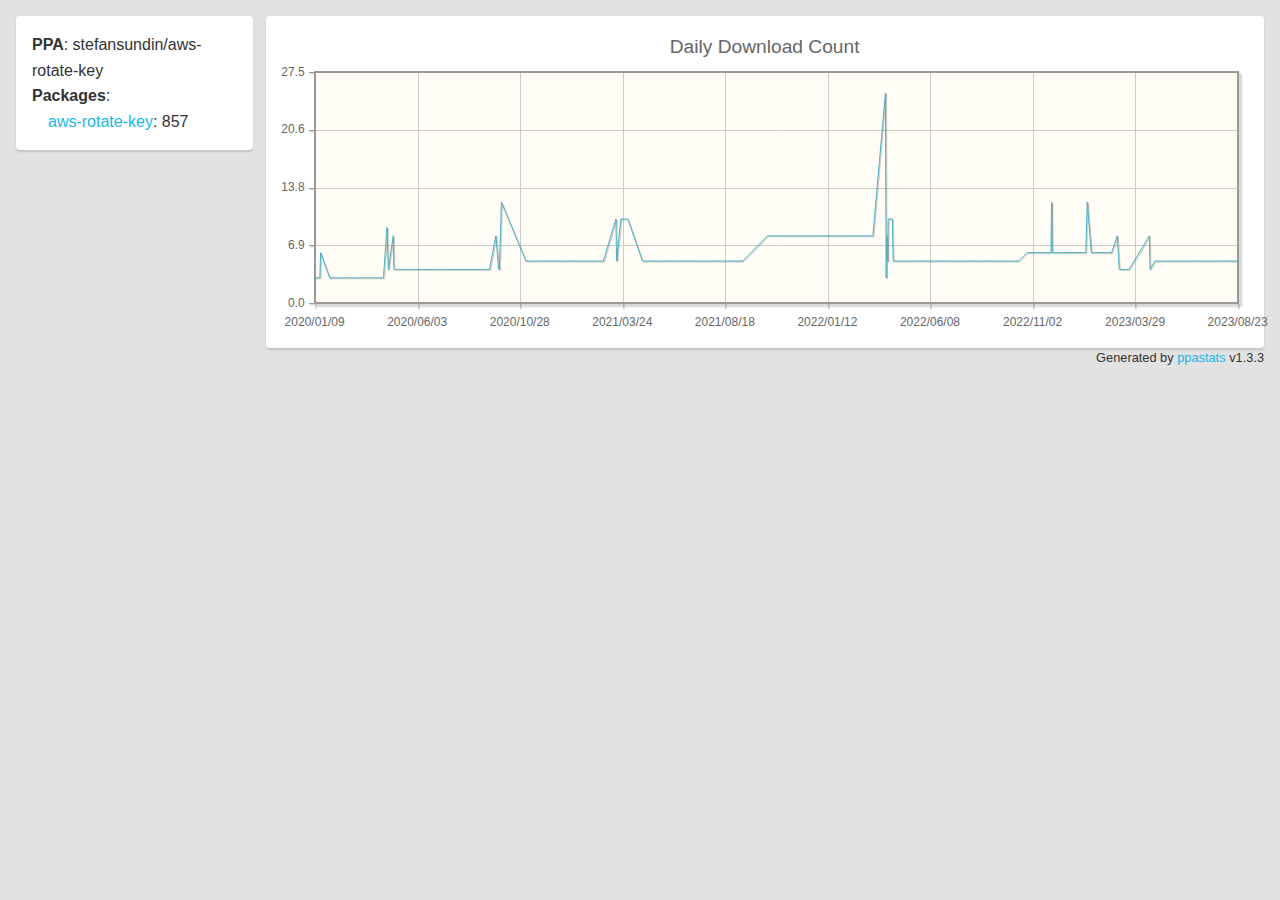
<file: index.html>
<html>	
  <head>
    <title>ppa:stefansundin/aws-rotate-key</title>
    <link type="text/css" href="css/wpitchoune.css" rel="stylesheet"/>
    <link type="text/css" href="css/ppastats.css" rel="stylesheet"/>
    <link type="text/css" href="css/jquery.jqplot.min.css" rel="stylesheet" />
    <!--[if lt IE 9]><script language="javascript" type="text/javascript" src="js/excanvas.js"></script><![endif]-->
    <script type="text/javascript" src="js/jquery.min.js"></script>
    <script type="text/javascript" src="js/jquery.jqplot.min.js"></script>
    <script type="text/javascript" src="js/jqplot.dateAxisRenderer.min.js"></script>
    <script type="text/javascript" src="js/ppastats.js"></script>
    <script>ppastats_ppa();</script>
  </head>
  <body>
  <div id="page">


<div id="menu">
  <div class="pkgs">
    <div>
      <em>PPA</em>: <span id="ppa_name">N/A</span>
    </div>
    
    <div>
      <em>Packages</em>:
      <ul id="pkgs"></ul>
    </div>
  </div>
</div>

<div id="main">
  <div id="chart"></div>
</div>
    <div id="footer">
      Generated by <a href='http://wpitchoune.net/ppastats'>ppastats</a> v1.3.3
    </div>
    </div>
  </body>
</html>
</file>
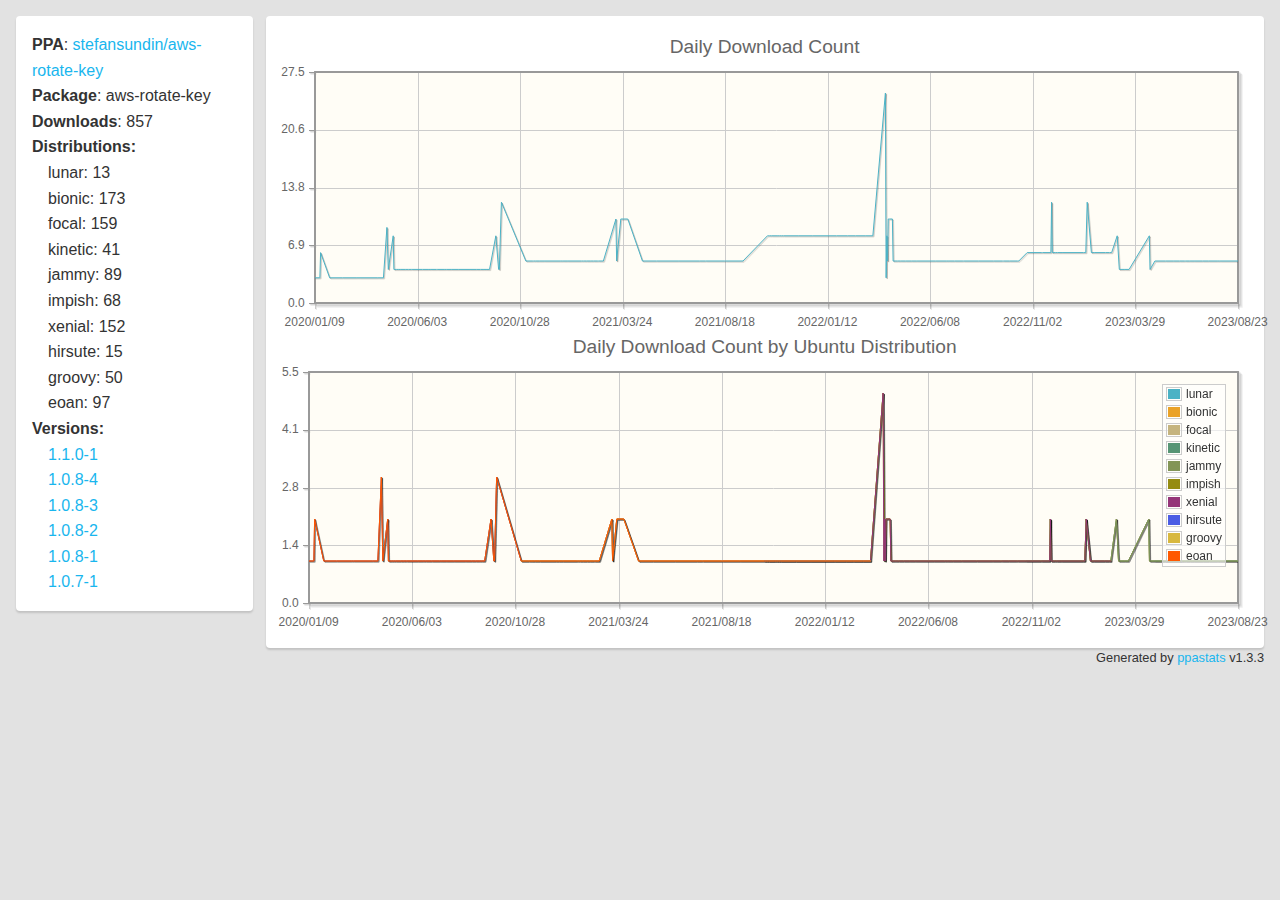
<file: aws-rotate-key.html>
<html>	
  <head>
    <title>aws-rotate-key</title>
    <link type="text/css" href="css/wpitchoune.css" rel="stylesheet"/>
    <link type="text/css" href="css/ppastats.css" rel="stylesheet"/>
    <link type="text/css" href="css/jquery.jqplot.min.css" rel="stylesheet" />
    <!--[if lt IE 9]><script language="javascript" type="text/javascript" src="js/excanvas.js"></script><![endif]-->
    <script type="text/javascript" src="js/jquery.min.js"></script>
    <script type="text/javascript" src="js/jquery.jqplot.min.js"></script>
    <script type="text/javascript" src="js/jqplot.dateAxisRenderer.min.js"></script>
    <script type="text/javascript" src="js/ppastats.js"></script>
    <script>ppastats_pkg("aws-rotate-key.json");</script>
  </head>
  <body>
  <div id="page">

<div id="main">
  <div id="charts">
    <div id="chart"></div>
    <div id="chart_distro"></div>
  </div>
</div>

<div id="menu">
  <div>
    <em>PPA</em>: 
    <a href="index.html">
      <span id="ppa_owner">N/A</span>/<span id="ppa_name">N/A</span>
    </a>
  </div>

  <div>
    <em>Package</em>: <span id="pkg_name">N/A</span>
  </div>

  <div>
    <em>Downloads</em>: <span id="pkg_downloads">N/A</span>
  </div>
    
  <div id="distros">
    <em>Distributions:</em>
  </div>

  <div id="versions">
    <em>Versions:</em>
  </div>
</div>

    <div id="footer">
      Generated by <a href='http://wpitchoune.net/ppastats'>ppastats</a> v1.3.3
    </div>
    </div>
  </body>
</html>
</file>
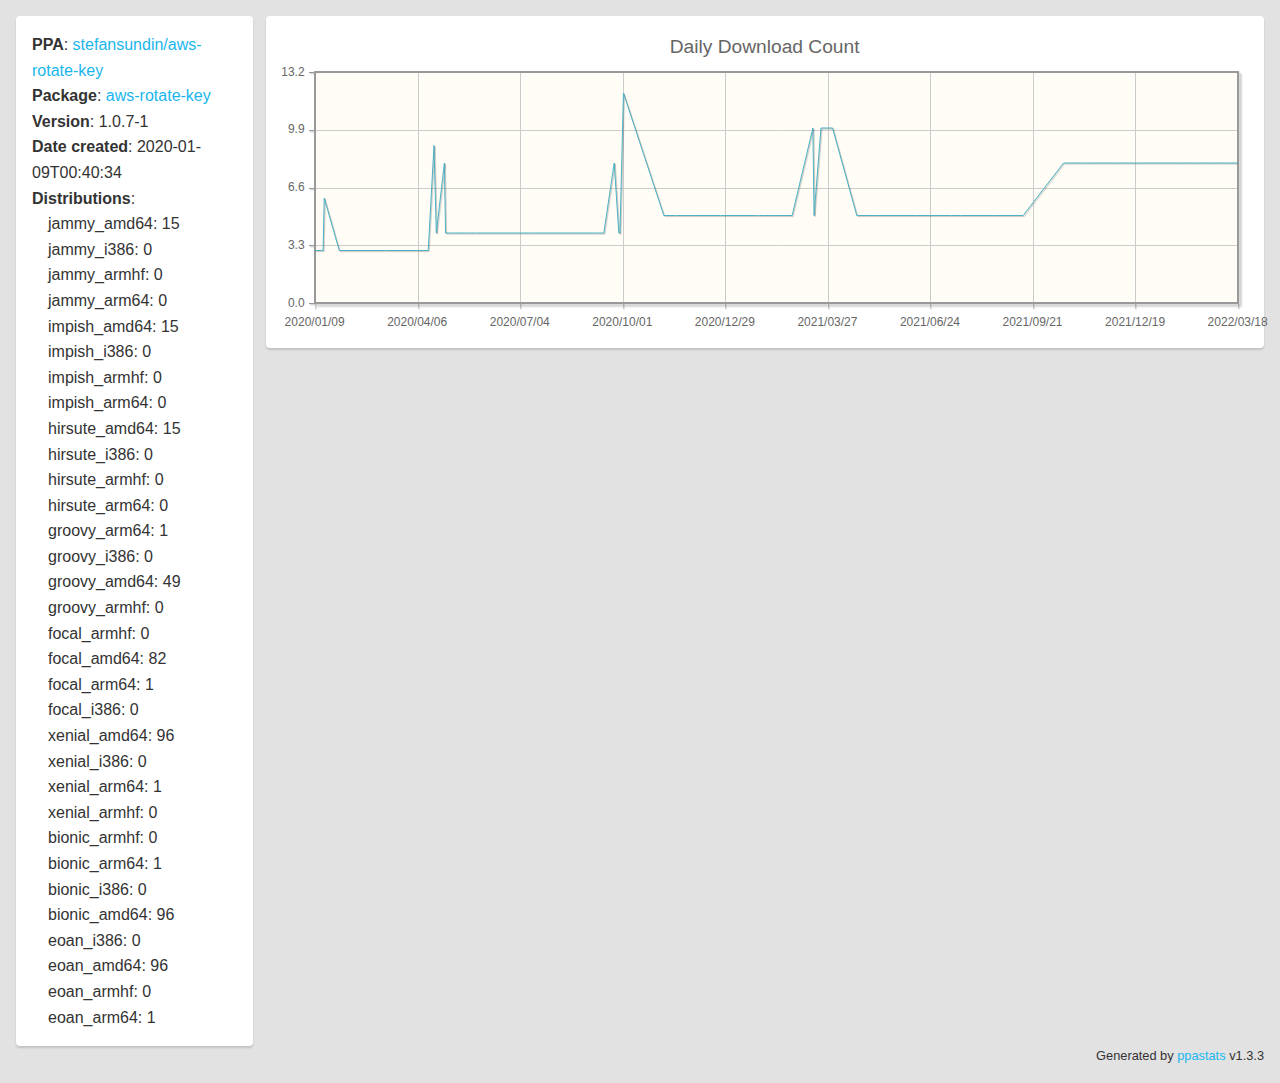
<file: aws-rotate-key_1.0.7-1.html>
<html>	
  <head>
    <title>aws-rotate-key_1.0.7-1</title>
    <link type="text/css" href="css/wpitchoune.css" rel="stylesheet"/>
    <link type="text/css" href="css/ppastats.css" rel="stylesheet"/>
    <link type="text/css" href="css/jquery.jqplot.min.css" rel="stylesheet" />
    <!--[if lt IE 9]><script language="javascript" type="text/javascript" src="js/excanvas.js"></script><![endif]-->
    <script type="text/javascript" src="js/jquery.min.js"></script>
    <script type="text/javascript" src="js/jquery.jqplot.min.js"></script>
    <script type="text/javascript" src="js/jqplot.dateAxisRenderer.min.js"></script>
    <script type="text/javascript" src="js/ppastats.js"></script>
    <script>var data = { "ppa_name": "aws-rotate-key", "ppa_owner": "stefansundin", "pkg_name": "aws-rotate-key", "name": "1.0.7-1", "date_created": "2020-01-09T00:40:34", "ddts": [ { "value": 8, "time": [ 2021, 10, 18 ] }, { "value": 8, "time": [ 2021, 10, 19 ] }, { "value": 8, "time": [ 2021, 10, 21 ] }, { "value": 8, "time": [ 2021, 10, 24 ] }, { "value": 8, "time": [ 2021, 11, 2 ] }, { "value": 8, "time": [ 2021, 11, 4 ] }, { "value": 8, "time": [ 2021, 11, 7 ] }, { "value": 8, "time": [ 2021, 11, 10 ] }, { "value": 8, "time": [ 2021, 12, 1 ] }, { "value": 8, "time": [ 2021, 12, 22 ] }, { "value": 8, "time": [ 2022, 1, 25 ] }, { "value": 8, "time": [ 2022, 2, 10 ] }, { "value": 8, "time": [ 2022, 2, 21 ] }, { "value": 8, "time": [ 2022, 3, 7 ] }, { "value": 8, "time": [ 2022, 3, 18 ] }, { "value": 5, "time": [ 2021, 7, 13 ] }, { "value": 5, "time": [ 2020, 11, 6 ] }, { "value": 5, "time": [ 2020, 11, 16 ] }, { "value": 5, "time": [ 2020, 11, 17 ] }, { "value": 5, "time": [ 2020, 11, 20 ] }, { "value": 5, "time": [ 2020, 11, 25 ] }, { "value": 5, "time": [ 2020, 12, 2 ] }, { "value": 5, "time": [ 2020, 12, 25 ] }, { "value": 5, "time": [ 2020, 12, 29 ] }, { "value": 5, "time": [ 2021, 1, 4 ] }, { "value": 5, "time": [ 2021, 1, 24 ] }, { "value": 5, "time": [ 2021, 1, 25 ] }, { "value": 5, "time": [ 2021, 1, 27 ] }, { "value": 5, "time": [ 2021, 1, 28 ] }, { "value": 5, "time": [ 2021, 2, 1 ] }, { "value": 5, "time": [ 2021, 2, 7 ] }, { "value": 5, "time": [ 2021, 2, 11 ] }, { "value": 5, "time": [ 2021, 2, 17 ] }, { "value": 5, "time": [ 2021, 2, 18 ] }, { "value": 5, "time": [ 2021, 2, 25 ] }, { "value": 10, "time": [ 2021, 3, 15 ] }, { "value": 5, "time": [ 2021, 3, 16 ] }, { "value": 10, "time": [ 2021, 3, 22 ] }, { "value": 10, "time": [ 2021, 4, 1 ] }, { "value": 5, "time": [ 2021, 4, 22 ] }, { "value": 5, "time": [ 2021, 5, 12 ] }, { "value": 5, "time": [ 2021, 6, 12 ] }, { "value": 5, "time": [ 2021, 7, 21 ] }, { "value": 5, "time": [ 2021, 7, 22 ] }, { "value": 5, "time": [ 2021, 8, 18 ] }, { "value": 5, "time": [ 2021, 8, 19 ] }, { "value": 5, "time": [ 2021, 9, 13 ] }, { "value": 4, "time": [ 2020, 4, 23 ] }, { "value": 8, "time": [ 2020, 4, 30 ] }, { "value": 4, "time": [ 2020, 5, 1 ] }, { "value": 4, "time": [ 2020, 5, 5 ] }, { "value": 4, "time": [ 2020, 5, 8 ] }, { "value": 4, "time": [ 2020, 5, 11 ] }, { "value": 4, "time": [ 2020, 5, 18 ] }, { "value": 4, "time": [ 2020, 5, 22 ] }, { "value": 4, "time": [ 2020, 5, 26 ] }, { "value": 4, "time": [ 2020, 5, 27 ] }, { "value": 4, "time": [ 2020, 6, 11 ] }, { "value": 4, "time": [ 2020, 6, 19 ] }, { "value": 4, "time": [ 2020, 6, 23 ] }, { "value": 4, "time": [ 2020, 7, 1 ] }, { "value": 4, "time": [ 2020, 7, 2 ] }, { "value": 4, "time": [ 2020, 7, 13 ] }, { "value": 4, "time": [ 2020, 7, 15 ] }, { "value": 4, "time": [ 2020, 7, 22 ] }, { "value": 4, "time": [ 2020, 8, 2 ] }, { "value": 4, "time": [ 2020, 8, 18 ] }, { "value": 4, "time": [ 2020, 8, 27 ] }, { "value": 4, "time": [ 2020, 9, 2 ] }, { "value": 4, "time": [ 2020, 9, 7 ] }, { "value": 4, "time": [ 2020, 9, 10 ] }, { "value": 4, "time": [ 2020, 9, 15 ] }, { "value": 8, "time": [ 2020, 9, 24 ] }, { "value": 4, "time": [ 2020, 9, 28 ] }, { "value": 4, "time": [ 2020, 9, 29 ] }, { "value": 12, "time": [ 2020, 10, 2 ] }, { "value": 3, "time": [ 2020, 1, 9 ] }, { "value": 3, "time": [ 2020, 1, 15 ] }, { "value": 3, "time": [ 2020, 1, 16 ] }, { "value": 6, "time": [ 2020, 1, 17 ] }, { "value": 3, "time": [ 2020, 1, 30 ] }, { "value": 3, "time": [ 2020, 2, 17 ] }, { "value": 3, "time": [ 2020, 3, 9 ] }, { "value": 3, "time": [ 2020, 3, 12 ] }, { "value": 3, "time": [ 2020, 4, 8 ] }, { "value": 3, "time": [ 2020, 4, 16 ] }, { "value": 9, "time": [ 2020, 4, 21 ] } ], "distros": [ { "name": "jammy", "archs": [ { "name": "amd64", "count": 15 }, { "name": "i386", "count": 0 }, { "name": "armhf", "count": 0 }, { "name": "arm64", "count": 0 } ] }, { "name": "impish", "archs": [ { "name": "amd64", "count": 15 }, { "name": "i386", "count": 0 }, { "name": "armhf", "count": 0 }, { "name": "arm64", "count": 0 } ] }, { "name": "hirsute", "archs": [ { "name": "amd64", "count": 15 }, { "name": "i386", "count": 0 }, { "name": "armhf", "count": 0 }, { "name": "arm64", "count": 0 } ] }, { "name": "groovy", "archs": [ { "name": "arm64", "count": 1 }, { "name": "i386", "count": 0 }, { "name": "amd64", "count": 49 }, { "name": "armhf", "count": 0 } ] }, { "name": "focal", "archs": [ { "name": "armhf", "count": 0 }, { "name": "amd64", "count": 82 }, { "name": "arm64", "count": 1 }, { "name": "i386", "count": 0 } ] }, { "name": "xenial", "archs": [ { "name": "amd64", "count": 96 }, { "name": "i386", "count": 0 }, { "name": "arm64", "count": 1 }, { "name": "armhf", "count": 0 } ] }, { "name": "bionic", "archs": [ { "name": "armhf", "count": 0 }, { "name": "arm64", "count": 1 }, { "name": "i386", "count": 0 }, { "name": "amd64", "count": 96 } ] }, { "name": "eoan", "archs": [ { "name": "i386", "count": 0 }, { "name": "amd64", "count": 96 }, { "name": "armhf", "count": 0 }, { "name": "arm64", "count": 1 } ] } ] };
 ppastats_ver();</script>
  </head>
  <body>
  <div id="page">

<div id="menu">
  <div>
    <em>PPA</em>: 
    <a href="index.html">
      <span id="ppa_owner">N/A</span>/<span id="ppa_name">N/A</span>
    </a>
  </div>
  <div>
    <em>Package</em>: <span id="pkg_name">N/A</span>
  </div>
  <div id="version"><em>Version</em>: </div>
  <div id="date_created"><em>Date created</em>: </div>
  <div id="distros">
    <em>Distributions</em>:
  </div>
</div>

<div id="main">
  <div id="charts">
    <div id="chart"></div>
  </div>
</div>
    <div id="footer">
      Generated by <a href='http://wpitchoune.net/ppastats'>ppastats</a> v1.3.3
    </div>
    </div>
  </body>
</html>
</file>
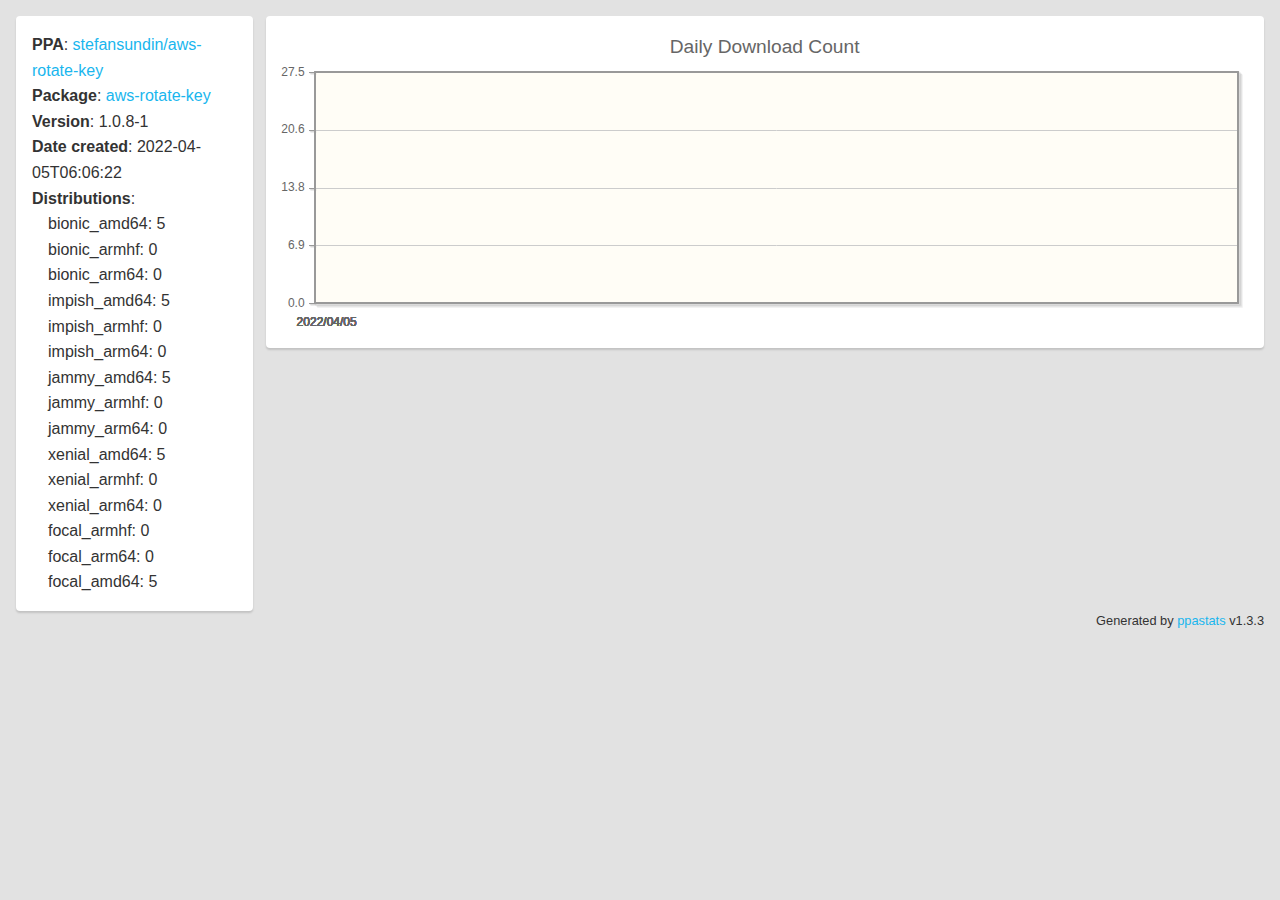
<file: aws-rotate-key_1.0.8-1.html>
<html>	
  <head>
    <title>aws-rotate-key_1.0.8-1</title>
    <link type="text/css" href="css/wpitchoune.css" rel="stylesheet"/>
    <link type="text/css" href="css/ppastats.css" rel="stylesheet"/>
    <link type="text/css" href="css/jquery.jqplot.min.css" rel="stylesheet" />
    <!--[if lt IE 9]><script language="javascript" type="text/javascript" src="js/excanvas.js"></script><![endif]-->
    <script type="text/javascript" src="js/jquery.min.js"></script>
    <script type="text/javascript" src="js/jquery.jqplot.min.js"></script>
    <script type="text/javascript" src="js/jqplot.dateAxisRenderer.min.js"></script>
    <script type="text/javascript" src="js/ppastats.js"></script>
    <script>var data = { "ppa_name": "aws-rotate-key", "ppa_owner": "stefansundin", "pkg_name": "aws-rotate-key", "name": "1.0.8-1", "date_created": "2022-04-05T06:06:22", "ddts": [ { "value": 25, "time": [ 2022, 4, 5 ] } ], "distros": [ { "name": "bionic", "archs": [ { "name": "amd64", "count": 5 }, { "name": "armhf", "count": 0 }, { "name": "arm64", "count": 0 } ] }, { "name": "impish", "archs": [ { "name": "amd64", "count": 5 }, { "name": "armhf", "count": 0 }, { "name": "arm64", "count": 0 } ] }, { "name": "jammy", "archs": [ { "name": "amd64", "count": 5 }, { "name": "armhf", "count": 0 }, { "name": "arm64", "count": 0 } ] }, { "name": "xenial", "archs": [ { "name": "amd64", "count": 5 }, { "name": "armhf", "count": 0 }, { "name": "arm64", "count": 0 } ] }, { "name": "focal", "archs": [ { "name": "armhf", "count": 0 }, { "name": "arm64", "count": 0 }, { "name": "amd64", "count": 5 } ] } ] };
 ppastats_ver();</script>
  </head>
  <body>
  <div id="page">

<div id="menu">
  <div>
    <em>PPA</em>: 
    <a href="index.html">
      <span id="ppa_owner">N/A</span>/<span id="ppa_name">N/A</span>
    </a>
  </div>
  <div>
    <em>Package</em>: <span id="pkg_name">N/A</span>
  </div>
  <div id="version"><em>Version</em>: </div>
  <div id="date_created"><em>Date created</em>: </div>
  <div id="distros">
    <em>Distributions</em>:
  </div>
</div>

<div id="main">
  <div id="charts">
    <div id="chart"></div>
  </div>
</div>
    <div id="footer">
      Generated by <a href='http://wpitchoune.net/ppastats'>ppastats</a> v1.3.3
    </div>
    </div>
  </body>
</html>
</file>
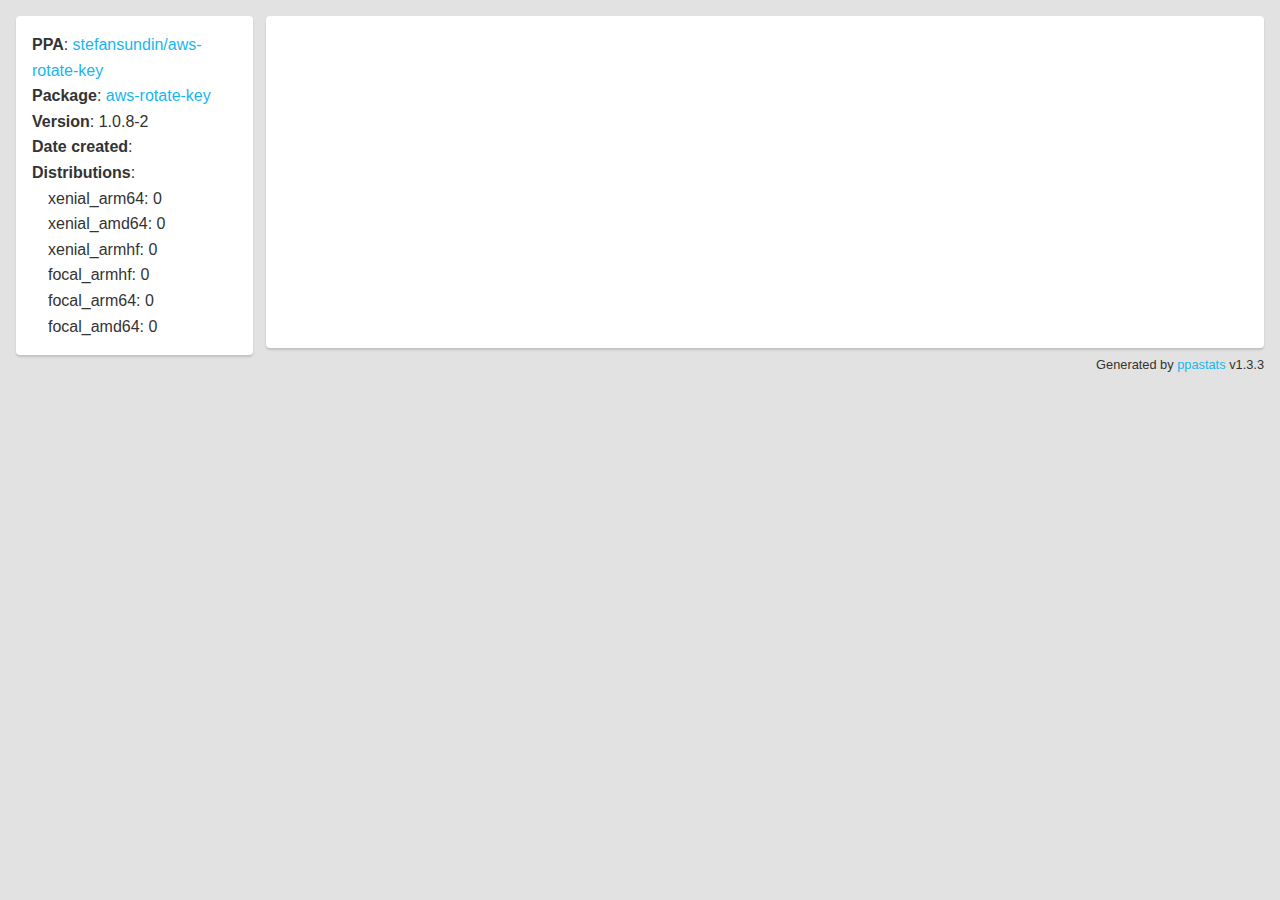
<file: aws-rotate-key_1.0.8-2.html>
<html>	
  <head>
    <title>aws-rotate-key_1.0.8-2</title>
    <link type="text/css" href="css/wpitchoune.css" rel="stylesheet"/>
    <link type="text/css" href="css/ppastats.css" rel="stylesheet"/>
    <link type="text/css" href="css/jquery.jqplot.min.css" rel="stylesheet" />
    <!--[if lt IE 9]><script language="javascript" type="text/javascript" src="js/excanvas.js"></script><![endif]-->
    <script type="text/javascript" src="js/jquery.min.js"></script>
    <script type="text/javascript" src="js/jquery.jqplot.min.js"></script>
    <script type="text/javascript" src="js/jqplot.dateAxisRenderer.min.js"></script>
    <script type="text/javascript" src="js/ppastats.js"></script>
    <script>var data = { "ppa_name": "aws-rotate-key", "ppa_owner": "stefansundin", "pkg_name": "aws-rotate-key", "name": "1.0.8-2", "date_created": "2022-04-06T05:08:20", "ddts": [ ], "distros": [ { "name": "xenial", "archs": [ { "name": "arm64", "count": 0 }, { "name": "amd64", "count": 0 }, { "name": "armhf", "count": 0 } ] }, { "name": "focal", "archs": [ { "name": "armhf", "count": 0 }, { "name": "arm64", "count": 0 }, { "name": "amd64", "count": 0 } ] } ] };
 ppastats_ver();</script>
  </head>
  <body>
  <div id="page">

<div id="menu">
  <div>
    <em>PPA</em>: 
    <a href="index.html">
      <span id="ppa_owner">N/A</span>/<span id="ppa_name">N/A</span>
    </a>
  </div>
  <div>
    <em>Package</em>: <span id="pkg_name">N/A</span>
  </div>
  <div id="version"><em>Version</em>: </div>
  <div id="date_created"><em>Date created</em>: </div>
  <div id="distros">
    <em>Distributions</em>:
  </div>
</div>

<div id="main">
  <div id="charts">
    <div id="chart"></div>
  </div>
</div>
    <div id="footer">
      Generated by <a href='http://wpitchoune.net/ppastats'>ppastats</a> v1.3.3
    </div>
    </div>
  </body>
</html>
</file>
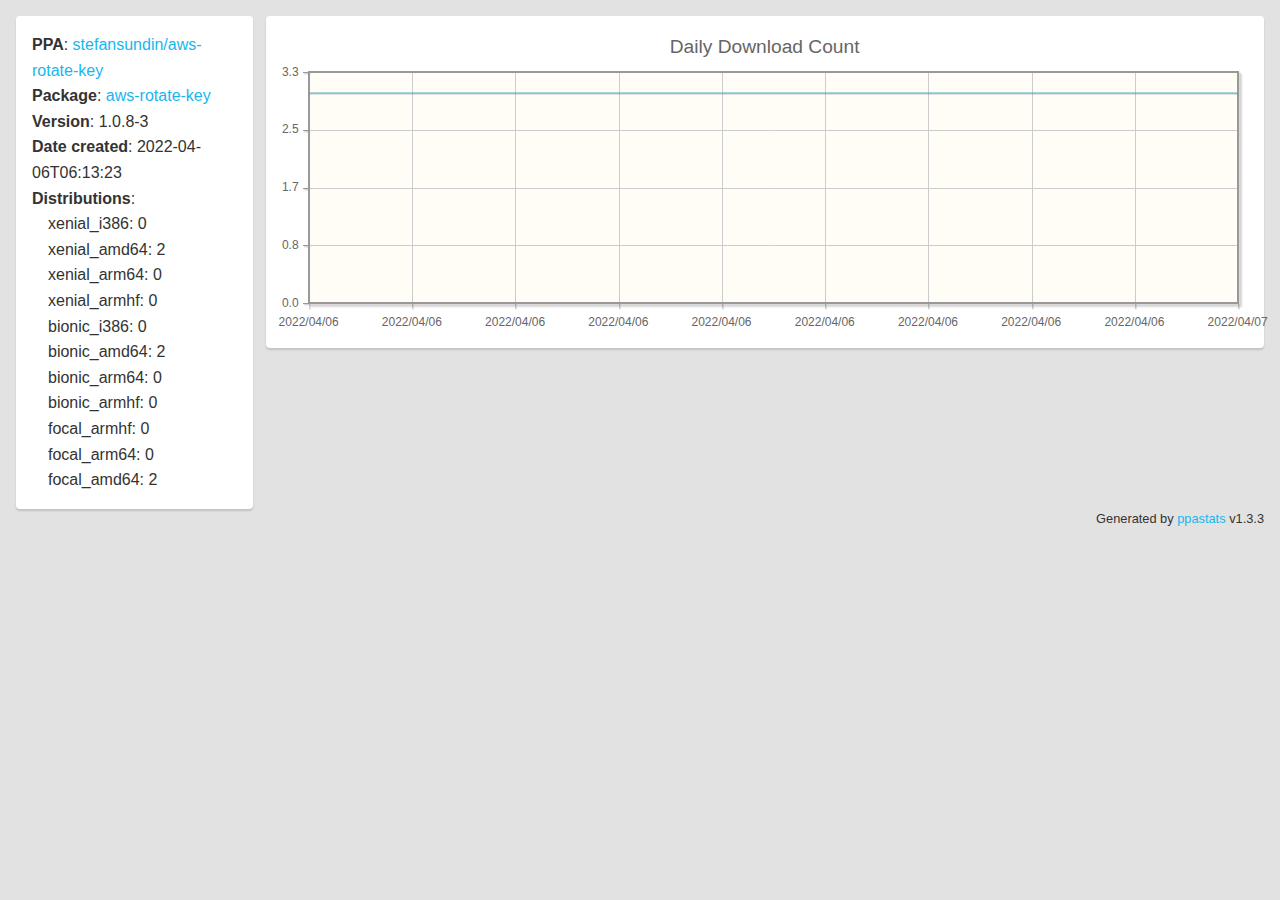
<file: aws-rotate-key_1.0.8-3.html>
<html>	
  <head>
    <title>aws-rotate-key_1.0.8-3</title>
    <link type="text/css" href="css/wpitchoune.css" rel="stylesheet"/>
    <link type="text/css" href="css/ppastats.css" rel="stylesheet"/>
    <link type="text/css" href="css/jquery.jqplot.min.css" rel="stylesheet" />
    <!--[if lt IE 9]><script language="javascript" type="text/javascript" src="js/excanvas.js"></script><![endif]-->
    <script type="text/javascript" src="js/jquery.min.js"></script>
    <script type="text/javascript" src="js/jquery.jqplot.min.js"></script>
    <script type="text/javascript" src="js/jqplot.dateAxisRenderer.min.js"></script>
    <script type="text/javascript" src="js/ppastats.js"></script>
    <script>var data = { "ppa_name": "aws-rotate-key", "ppa_owner": "stefansundin", "pkg_name": "aws-rotate-key", "name": "1.0.8-3", "date_created": "2022-04-06T06:13:23", "ddts": [ { "value": 3, "time": [ 2022, 4, 6 ] }, { "value": 3, "time": [ 2022, 4, 7 ] } ], "distros": [ { "name": "xenial", "archs": [ { "name": "i386", "count": 0 }, { "name": "amd64", "count": 2 }, { "name": "arm64", "count": 0 }, { "name": "armhf", "count": 0 } ] }, { "name": "bionic", "archs": [ { "name": "i386", "count": 0 }, { "name": "amd64", "count": 2 }, { "name": "arm64", "count": 0 }, { "name": "armhf", "count": 0 } ] }, { "name": "focal", "archs": [ { "name": "armhf", "count": 0 }, { "name": "arm64", "count": 0 }, { "name": "amd64", "count": 2 } ] } ] };
 ppastats_ver();</script>
  </head>
  <body>
  <div id="page">

<div id="menu">
  <div>
    <em>PPA</em>: 
    <a href="index.html">
      <span id="ppa_owner">N/A</span>/<span id="ppa_name">N/A</span>
    </a>
  </div>
  <div>
    <em>Package</em>: <span id="pkg_name">N/A</span>
  </div>
  <div id="version"><em>Version</em>: </div>
  <div id="date_created"><em>Date created</em>: </div>
  <div id="distros">
    <em>Distributions</em>:
  </div>
</div>

<div id="main">
  <div id="charts">
    <div id="chart"></div>
  </div>
</div>
    <div id="footer">
      Generated by <a href='http://wpitchoune.net/ppastats'>ppastats</a> v1.3.3
    </div>
    </div>
  </body>
</html>
</file>
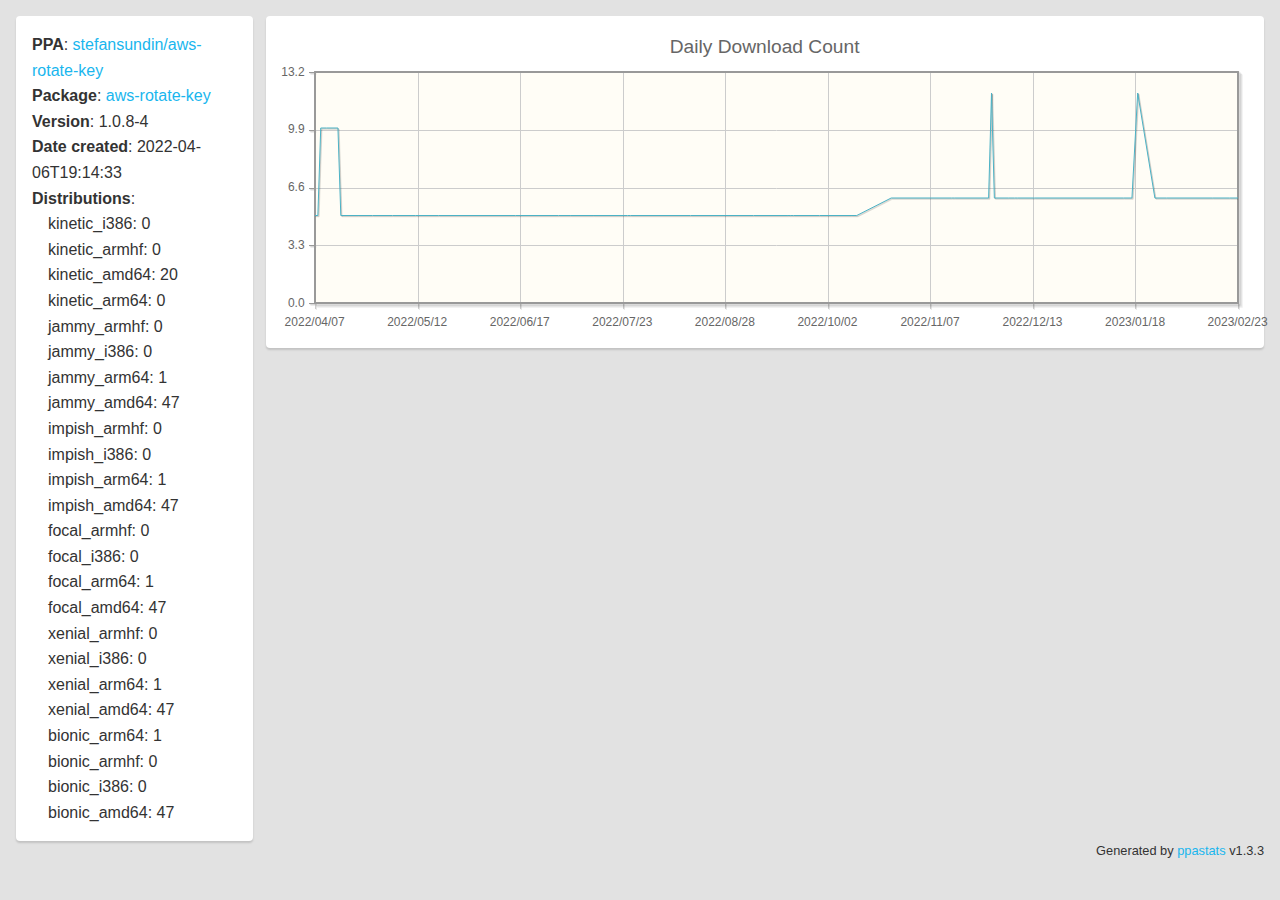
<file: aws-rotate-key_1.0.8-4.html>
<html>	
  <head>
    <title>aws-rotate-key_1.0.8-4</title>
    <link type="text/css" href="css/wpitchoune.css" rel="stylesheet"/>
    <link type="text/css" href="css/ppastats.css" rel="stylesheet"/>
    <link type="text/css" href="css/jquery.jqplot.min.css" rel="stylesheet" />
    <!--[if lt IE 9]><script language="javascript" type="text/javascript" src="js/excanvas.js"></script><![endif]-->
    <script type="text/javascript" src="js/jquery.min.js"></script>
    <script type="text/javascript" src="js/jquery.jqplot.min.js"></script>
    <script type="text/javascript" src="js/jqplot.dateAxisRenderer.min.js"></script>
    <script type="text/javascript" src="js/ppastats.js"></script>
    <script>var data = { "ppa_name": "aws-rotate-key", "ppa_owner": "stefansundin", "pkg_name": "aws-rotate-key", "name": "1.0.8-4", "date_created": "2022-04-06T19:14:33", "ddts": [ { "value": 6, "time": [ 2022, 10, 25 ] }, { "value": 6, "time": [ 2022, 11, 15 ] }, { "value": 6, "time": [ 2022, 11, 16 ] }, { "value": 6, "time": [ 2022, 11, 28 ] }, { "value": 12, "time": [ 2022, 11, 29 ] }, { "value": 6, "time": [ 2022, 11, 30 ] }, { "value": 6, "time": [ 2022, 12, 5 ] }, { "value": 6, "time": [ 2022, 12, 7 ] }, { "value": 6, "time": [ 2022, 12, 8 ] }, { "value": 6, "time": [ 2022, 12, 14 ] }, { "value": 6, "time": [ 2023, 1, 14 ] }, { "value": 6, "time": [ 2023, 1, 17 ] }, { "value": 12, "time": [ 2023, 1, 19 ] }, { "value": 6, "time": [ 2023, 1, 25 ] }, { "value": 6, "time": [ 2023, 1, 29 ] }, { "value": 6, "time": [ 2023, 2, 14 ] }, { "value": 6, "time": [ 2023, 2, 20 ] }, { "value": 6, "time": [ 2023, 2, 23 ] }, { "value": 5, "time": [ 2022, 9, 7 ] }, { "value": 5, "time": [ 2022, 4, 7 ] }, { "value": 5, "time": [ 2022, 4, 8 ] }, { "value": 10, "time": [ 2022, 4, 9 ] }, { "value": 10, "time": [ 2022, 4, 11 ] }, { "value": 10, "time": [ 2022, 4, 15 ] }, { "value": 5, "time": [ 2022, 4, 16 ] }, { "value": 5, "time": [ 2022, 4, 22 ] }, { "value": 5, "time": [ 2022, 4, 27 ] }, { "value": 5, "time": [ 2022, 5, 4 ] }, { "value": 5, "time": [ 2022, 5, 12 ] }, { "value": 5, "time": [ 2022, 5, 20 ] }, { "value": 5, "time": [ 2022, 6, 16 ] }, { "value": 5, "time": [ 2022, 7, 1 ] }, { "value": 5, "time": [ 2022, 7, 5 ] }, { "value": 5, "time": [ 2022, 7, 13 ] }, { "value": 5, "time": [ 2022, 7, 25 ] }, { "value": 5, "time": [ 2022, 7, 26 ] }, { "value": 5, "time": [ 2022, 8, 16 ] }, { "value": 5, "time": [ 2022, 9, 19 ] }, { "value": 5, "time": [ 2022, 9, 20 ] }, { "value": 5, "time": [ 2022, 9, 21 ] }, { "value": 5, "time": [ 2022, 9, 30 ] }, { "value": 5, "time": [ 2022, 10, 11 ] }, { "value": 5, "time": [ 2022, 10, 13 ] } ], "distros": [ { "name": "kinetic", "archs": [ { "name": "i386", "count": 0 }, { "name": "armhf", "count": 0 }, { "name": "amd64", "count": 20 }, { "name": "arm64", "count": 0 } ] }, { "name": "jammy", "archs": [ { "name": "armhf", "count": 0 }, { "name": "i386", "count": 0 }, { "name": "arm64", "count": 1 }, { "name": "amd64", "count": 47 } ] }, { "name": "impish", "archs": [ { "name": "armhf", "count": 0 }, { "name": "i386", "count": 0 }, { "name": "arm64", "count": 1 }, { "name": "amd64", "count": 47 } ] }, { "name": "focal", "archs": [ { "name": "armhf", "count": 0 }, { "name": "i386", "count": 0 }, { "name": "arm64", "count": 1 }, { "name": "amd64", "count": 47 } ] }, { "name": "xenial", "archs": [ { "name": "armhf", "count": 0 }, { "name": "i386", "count": 0 }, { "name": "arm64", "count": 1 }, { "name": "amd64", "count": 47 } ] }, { "name": "bionic", "archs": [ { "name": "arm64", "count": 1 }, { "name": "armhf", "count": 0 }, { "name": "i386", "count": 0 }, { "name": "amd64", "count": 47 } ] } ] };
 ppastats_ver();</script>
  </head>
  <body>
  <div id="page">

<div id="menu">
  <div>
    <em>PPA</em>: 
    <a href="index.html">
      <span id="ppa_owner">N/A</span>/<span id="ppa_name">N/A</span>
    </a>
  </div>
  <div>
    <em>Package</em>: <span id="pkg_name">N/A</span>
  </div>
  <div id="version"><em>Version</em>: </div>
  <div id="date_created"><em>Date created</em>: </div>
  <div id="distros">
    <em>Distributions</em>:
  </div>
</div>

<div id="main">
  <div id="charts">
    <div id="chart"></div>
  </div>
</div>
    <div id="footer">
      Generated by <a href='http://wpitchoune.net/ppastats'>ppastats</a> v1.3.3
    </div>
    </div>
  </body>
</html>
</file>
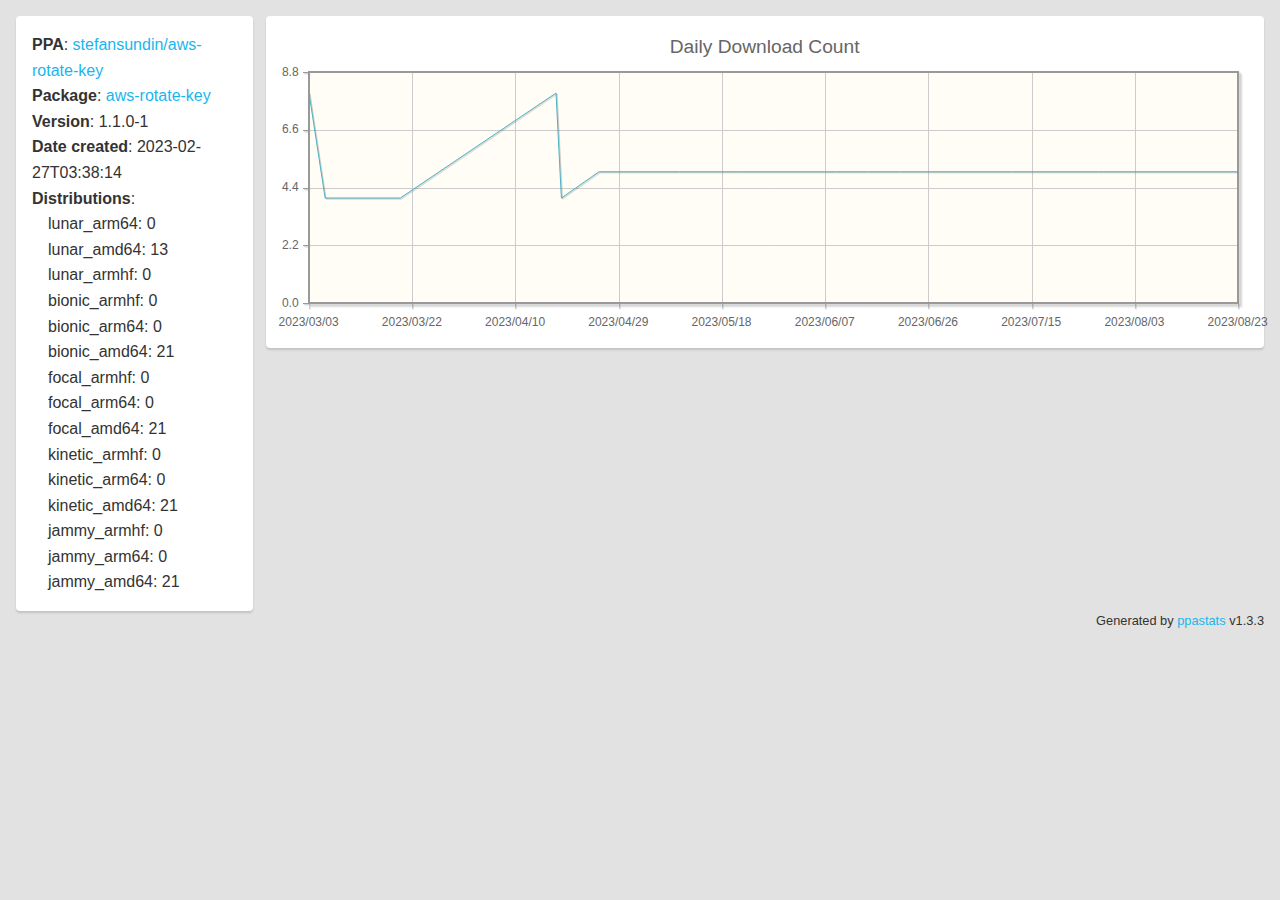
<file: aws-rotate-key_1.1.0-1.html>
<html>	
  <head>
    <title>aws-rotate-key_1.1.0-1</title>
    <link type="text/css" href="css/wpitchoune.css" rel="stylesheet"/>
    <link type="text/css" href="css/ppastats.css" rel="stylesheet"/>
    <link type="text/css" href="css/jquery.jqplot.min.css" rel="stylesheet" />
    <!--[if lt IE 9]><script language="javascript" type="text/javascript" src="js/excanvas.js"></script><![endif]-->
    <script type="text/javascript" src="js/jquery.min.js"></script>
    <script type="text/javascript" src="js/jquery.jqplot.min.js"></script>
    <script type="text/javascript" src="js/jqplot.dateAxisRenderer.min.js"></script>
    <script type="text/javascript" src="js/ppastats.js"></script>
    <script>var data = { "ppa_name": "aws-rotate-key", "ppa_owner": "stefansundin", "pkg_name": "aws-rotate-key", "name": "1.1.0-1", "date_created": "2023-02-27T03:38:14", "ddts": [ { "value": 5, "time": [ 2023, 4, 26 ] }, { "value": 5, "time": [ 2023, 5, 11 ] }, { "value": 5, "time": [ 2023, 5, 22 ] }, { "value": 5, "time": [ 2023, 5, 31 ] }, { "value": 5, "time": [ 2023, 6, 7 ] }, { "value": 5, "time": [ 2023, 6, 9 ] }, { "value": 5, "time": [ 2023, 6, 15 ] }, { "value": 5, "time": [ 2023, 6, 21 ] }, { "value": 5, "time": [ 2023, 7, 3 ] }, { "value": 5, "time": [ 2023, 7, 12 ] }, { "value": 5, "time": [ 2023, 7, 24 ] }, { "value": 5, "time": [ 2023, 7, 28 ] }, { "value": 5, "time": [ 2023, 8, 23 ] }, { "value": 8, "time": [ 2023, 3, 3 ] }, { "value": 4, "time": [ 2023, 3, 6 ] }, { "value": 4, "time": [ 2023, 3, 14 ] }, { "value": 4, "time": [ 2023, 3, 20 ] }, { "value": 8, "time": [ 2023, 4, 18 ] }, { "value": 4, "time": [ 2023, 4, 19 ] } ], "distros": [ { "name": "lunar", "archs": [ { "name": "arm64", "count": 0 }, { "name": "amd64", "count": 13 }, { "name": "armhf", "count": 0 } ] }, { "name": "bionic", "archs": [ { "name": "armhf", "count": 0 }, { "name": "arm64", "count": 0 }, { "name": "amd64", "count": 21 } ] }, { "name": "focal", "archs": [ { "name": "armhf", "count": 0 }, { "name": "arm64", "count": 0 }, { "name": "amd64", "count": 21 } ] }, { "name": "kinetic", "archs": [ { "name": "armhf", "count": 0 }, { "name": "arm64", "count": 0 }, { "name": "amd64", "count": 21 } ] }, { "name": "jammy", "archs": [ { "name": "armhf", "count": 0 }, { "name": "arm64", "count": 0 }, { "name": "amd64", "count": 21 } ] } ] };
 ppastats_ver();</script>
  </head>
  <body>
  <div id="page">

<div id="menu">
  <div>
    <em>PPA</em>: 
    <a href="index.html">
      <span id="ppa_owner">N/A</span>/<span id="ppa_name">N/A</span>
    </a>
  </div>
  <div>
    <em>Package</em>: <span id="pkg_name">N/A</span>
  </div>
  <div id="version"><em>Version</em>: </div>
  <div id="date_created"><em>Date created</em>: </div>
  <div id="distros">
    <em>Distributions</em>:
  </div>
</div>

<div id="main">
  <div id="charts">
    <div id="chart"></div>
  </div>
</div>
    <div id="footer">
      Generated by <a href='http://wpitchoune.net/ppastats'>ppastats</a> v1.3.3
    </div>
    </div>
  </body>
</html>
</file>
<file: css/wpitchoune.css>
body {
    background: #e2e2e2;
    color: #333333;
    font-family: Ubuntu,Arial,sans-serif;
    line-height: 1.6;
    font-weight: lighter;
    margin: 1em 1em 1em 1em;
    padding: 0 0 0 0;
}

h1 {
    font-size: 2.813em;
    margin: 0 0 0.267em 0;
    padding: 0 0 0 0;
    font-weight: normal;
}

h2 {
    font-size: 2em;
    margin: 0 0 0.375em;
    padding: 0 0 0 0;
    font-weight: normal;
}

h3 {
    font-size: 1.438em;
    margin: 0 0 0.522em;
    padding: 0 0 0 0;
    font-weight: normal;
}

h4 {
    font-size: 1.219em;
    margin: 0 0 0.615em;
    padding: 0 0 0 0;
    font-weight: normal;
}

h5 {
    font-size: 1em;
    margin: 0 0 0.75em;
    padding: 0 0 0 0;
    font-weight: bold;
}

h6 {
    font-weight: normal;
    font-size: 0.813em;
    letter-spacing: 0.1em;
    margin: 0 0 0.923em;
    text-transform: uppercase;
    padding: 0 0 0 0;
}

em {
    font-weight: bold;
    font-style: normal;
}

li {
    margin: 0 0 0 1em;
    line-height: 1.6;
}

li p {
    margin: 0 0 0 0;
}

ul {
    margin: 0 0 0 0;
    padding: 0 0 0 0;
}

a:link, a:visited {
    color: #19B6EE;
    text-decoration: none;
}

a:hover {
    text-decoration: underline;
}

code, pre, tt {
    font-family: "Ubuntu Mono","Courier New",Courier,monospace;
    font-weight: normal;
    color: #333333;
}

pre {
    background: none repeat scroll 0 0 #e0e0e0;
    border-radius: 4px;
    padding: 0.5em 0.5em;
    margin: 0 0 0 0;
    white-space: pre-wrap;
    word-wrap: break-word;
}

table {
    width: 100%;
    text-align: left;
}

#footer {
    margin: 0 0 0 0;
    font-size: 0.8em;
    font-weight: lighter;
    clear: both;
    text-align: right;
}

#page {
    margin: 0 0 0 0;
    padding: 0 0 0 0;
}

#main, #menu {
    background: #ffffff;
    
    -moz-box-sizing: border-box;
    box-sizing: border-box;

    padding: 1em 1em 1em 1em;

    -moz-border-radius: 4px;
    -webkit-border-radius: 4px;
    border-radius: 4px;
    
    -webkit-box-shadow: 0 2px 2px 0 #C2C2C2;
    box-shadow: 0 2px 2px 0 #C2C2C2;
}

#menu-list, #menu-list > li > ul  {
    list-style-type: none;
}

/* menu on left col, content on right col */

#menu {
    float: left;
    width: 19%;
}

#main {
    float: right;
    width: 80%;
}

/* asciidoc */

#toc, #content {
    margin: 0em 0em 2em 0em;
    
    background: #ffffff;
    -moz-box-sizing: border-box;
    box-sizing: border-box;
    padding: 2em 2em 2em 2em;

    -moz-border-radius: 4px;
    -webkit-border-radius: 4px;
    border-radius: 4px;
    
    -webkit-box-shadow: 0 2px 2px 0 #C2C2C2;
    box-shadow: 0 2px 2px 0 #C2C2C2;
}

li {
    margin: 0 0 0 0;
    padding: 0 0 0 1em;
}

ul {
    margin: 0 0 0 0;
    padding: 0 0 0 0;
}
</file>
<file: css/ppastats.css>
table.jqplot-table-legend {
    width: auto;
}

#pkgs, #distros > ul, #versions > ul{
    list-style-type: none;
}
</file>
